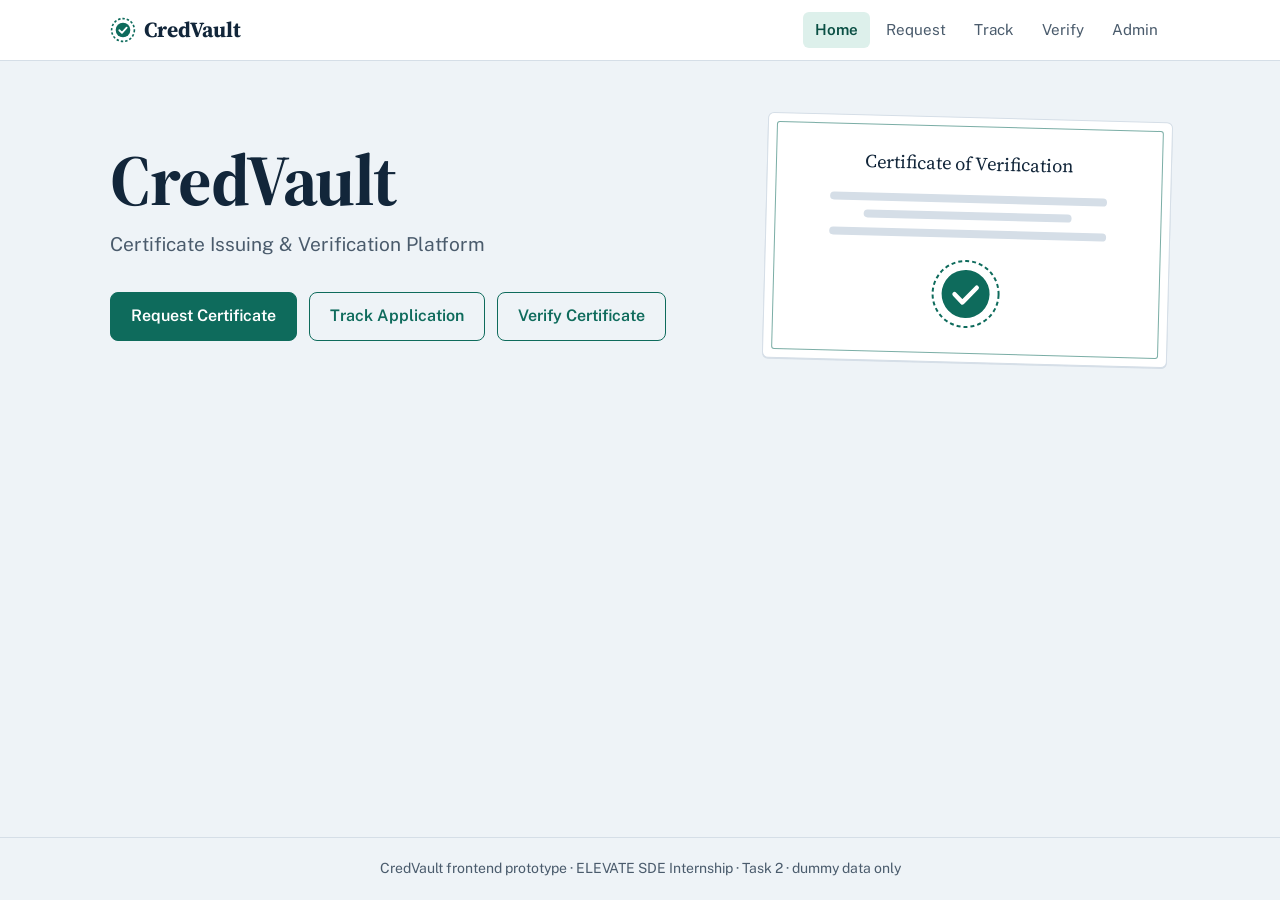
<file: ELEVATE-SDE-Task-2/index.html>
<!DOCTYPE html>
<html lang="en">
<head>
<meta charset="UTF-8">
<meta name="viewport" content="width=device-width, initial-scale=1">
<title>Home · CredVault</title>
<link rel="preconnect" href="https://fonts.googleapis.com">
<link rel="preconnect" href="https://fonts.gstatic.com" crossorigin>
<link href="https://fonts.googleapis.com/css2?family=Public+Sans:wght@400;600&family=Source+Serif+4:opsz,wght@8..60,600;8..60,700&display=swap" rel="stylesheet">
<link rel="stylesheet" href="./assets/style.css">
</head>
<body data-root="./" data-page="home">
<header id="site-header"></header>
<main>

<section class="hero">
  <div>
    <h1>CredVault</h1>
    <p class="tagline">Certificate Issuing &amp; Verification Platform</p>
    <div class="actions">
      <a class="btn" href="request/index.html">Request Certificate</a>
      <a class="btn secondary" href="track/index.html">Track Application</a>
      <a class="btn secondary" href="verify/index.html">Verify Certificate</a>
    </div>
  </div>
  <div class="cert-art" aria-hidden="true">
    <div class="t">Certificate of Verification</div>
    <div class="ln m"></div><div class="ln s"></div><div class="ln m"></div>
    <svg class="seal" viewBox="0 0 72 72"><circle cx="36" cy="36" r="33" fill="none" stroke="var(--seal)" stroke-width="2" stroke-dasharray="4 3"/><circle cx="36" cy="36" r="24" fill="var(--seal)"/><path d="M25 36.5l8 8 14-15" fill="none" stroke="#fff" stroke-width="4.5" stroke-linecap="round" stroke-linejoin="round"/></svg>
  </div>
</section>

</main>
<footer id="site-footer"></footer>
<script src="./assets/app.js"></script>
<script>

</script>
</body>
</html>
</file>
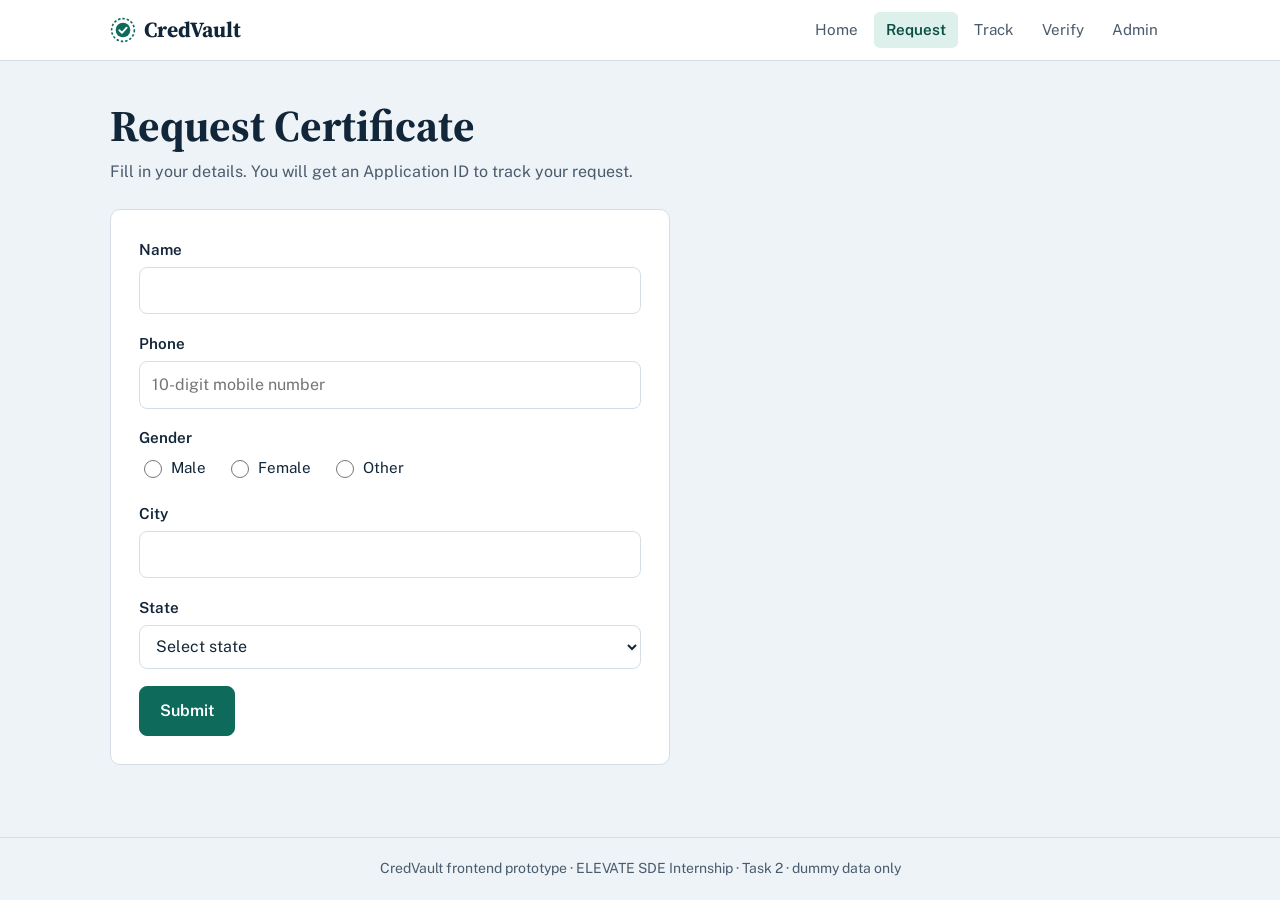
<file: ELEVATE-SDE-Task-2/request/index.html>
<!DOCTYPE html>
<html lang="en">
<head>
<meta charset="UTF-8">
<meta name="viewport" content="width=device-width, initial-scale=1">
<title>Request Certificate · CredVault</title>
<link rel="preconnect" href="https://fonts.googleapis.com">
<link rel="preconnect" href="https://fonts.gstatic.com" crossorigin>
<link href="https://fonts.googleapis.com/css2?family=Public+Sans:wght@400;600&family=Source+Serif+4:opsz,wght@8..60,600;8..60,700&display=swap" rel="stylesheet">
<link rel="stylesheet" href="../assets/style.css">
</head>
<body data-root="../" data-page="request">
<header id="site-header"></header>
<main>

<div class="narrow">
  <h1>Request Certificate</h1>
  <p class="lede">Fill in your details. You will get an Application ID to track your request.</p>
  <form id="form" class="panel" novalidate>
    <div class="field"><label for="name">Name</label>
      <input type="text" id="name" autocomplete="name"><p class="err" data-for="name"></p></div>
    <div class="field"><label for="phone">Phone</label>
      <input type="tel" id="phone" inputmode="numeric" maxlength="10" autocomplete="tel" placeholder="10-digit mobile number"><p class="err" data-for="phone"></p></div>
    <fieldset><legend>Gender</legend>
      <div class="radios">
        <label><input type="radio" name="gender" value="Male"> Male</label>
        <label><input type="radio" name="gender" value="Female"> Female</label>
        <label><input type="radio" name="gender" value="Other"> Other</label>
      </div><p class="err" data-for="gender"></p></fieldset>
    <div class="field"><label for="city">City</label>
      <input type="text" id="city" autocomplete="address-level2"><p class="err" data-for="city"></p></div>
    <div class="field"><label for="state">State</label>
      <select id="state"><option value="">Select state</option></select><p class="err" data-for="state"></p></div>
    <button class="btn" type="submit">Submit</button>
  </form>
  <div id="success" class="result ok" hidden role="status">
    <h2>Application submitted successfully!</h2>
    <p class="big-id">Application ID: <span id="appid"></span></p>
    <p>Save this ID. You need it to check your status.</p>
    <div class="actions"><a class="btn" id="trackLink" href="../track/index.html">Track Application</a>
    <button class="btn secondary" id="again" type="button">Submit another request</button></div>
  </div>
</div>

</main>
<footer id="site-footer"></footer>
<script src="../assets/app.js"></script>
<script>

const sel = document.getElementById("state");
CV.STATES.forEach(s => sel.add(new Option(s, s)));
const form = document.getElementById("form");
const setErr = (k, msg) => {
  const p = document.querySelector('[data-for="' + k + '"]'); if (p) p.textContent = msg || "";
  const el = document.getElementById(k); if (el) el.classList.toggle("invalid", !!msg);
};
function validate() {
  const v = {
    name: document.getElementById("name").value.trim(),
    phone: document.getElementById("phone").value.trim(),
    gender: (form.querySelector('input[name="gender"]:checked') || {}).value || "",
    city: document.getElementById("city").value.trim(),
    state: sel.value
  };
  let ok = true;
  const need = (k, msg) => { setErr(k, msg); if (msg) ok = false; };
  need("name", v.name ? "" : "Enter your name.");
  need("phone", !v.phone ? "Enter your phone number." : /^[6-9]\d{9}$/.test(v.phone) ? "" : "Enter a valid 10-digit mobile number.");
  need("gender", v.gender ? "" : "Select a gender.");
  need("city", v.city ? "" : "Enter your city.");
  need("state", v.state ? "" : "Select your state.");
  return ok ? v : null;
}
form.addEventListener("submit", e => {
  e.preventDefault();
  const v = validate(); if (!v) return;
  const app = CV.addApp(v);
  document.getElementById("appid").textContent = "#" + app.id;
  document.getElementById("trackLink").href = "../track/index.html?id=" + app.id;
  form.hidden = true;
  const s = document.getElementById("success"); s.hidden = false; s.focus && s.setAttribute("tabindex","-1"); s.focus();
});
document.getElementById("again").addEventListener("click", () => {
  form.reset(); form.hidden = false; document.getElementById("success").hidden = true;
});
document.getElementById("phone").addEventListener("input", e => { e.target.value = e.target.value.replace(/\D/g, ""); });

</script>
</body>
</html>
</file>
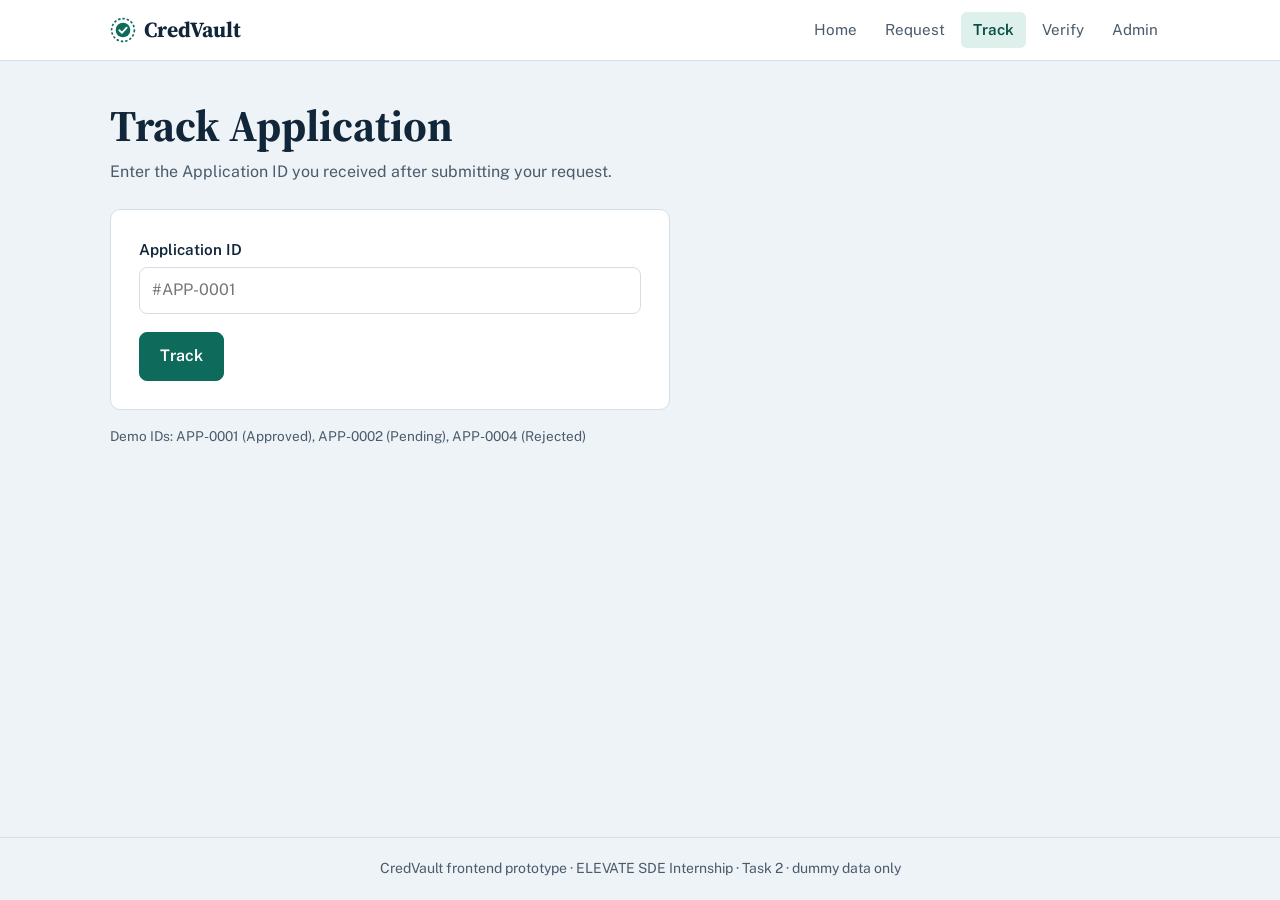
<file: ELEVATE-SDE-Task-2/track/index.html>
<!DOCTYPE html>
<html lang="en">
<head>
<meta charset="UTF-8">
<meta name="viewport" content="width=device-width, initial-scale=1">
<title>Track Application · CredVault</title>
<link rel="preconnect" href="https://fonts.googleapis.com">
<link rel="preconnect" href="https://fonts.gstatic.com" crossorigin>
<link href="https://fonts.googleapis.com/css2?family=Public+Sans:wght@400;600&family=Source+Serif+4:opsz,wght@8..60,600;8..60,700&display=swap" rel="stylesheet">
<link rel="stylesheet" href="../assets/style.css">
</head>
<body data-root="../" data-page="track">
<header id="site-header"></header>
<main>

<div class="narrow">
  <h1>Track Application</h1>
  <p class="lede">Enter the Application ID you received after submitting your request.</p>
  <form id="form" class="panel" novalidate>
    <div class="field"><label for="appId">Application ID</label>
      <input type="text" id="appId" placeholder="#APP-0001" autocomplete="off"><p class="err" id="err"></p></div>
    <button class="btn" type="submit">Track</button>
  </form>
  <div id="out" role="status" aria-live="polite"></div>
  <p class="note">Demo IDs: APP-0001 (Approved), APP-0002 (Pending), APP-0004 (Rejected)</p>
</div>

</main>
<footer id="site-footer"></footer>
<script src="../assets/app.js"></script>
<script>

const input = document.getElementById("appId"), err = document.getElementById("err"), out = document.getElementById("out");
function run() {
  out.innerHTML = ""; err.textContent = ""; input.classList.remove("invalid");
  const q = input.value.trim();
  if (!q) { err.textContent = "Enter an Application ID."; input.classList.add("invalid"); return; }
  const a = CV.findApp(q);
  if (!a) { out.innerHTML = '<div class="result bad">Application not found. Check the ID and try again.</div>'; return; }
  out.innerHTML = '<div class="result"><h2>' + CV.esc("#" + a.id) + '</h2><dl class="details">' +
    '<dt>Name</dt><dd>' + CV.esc(a.name) + '</dd>' +
    '<dt>Status</dt><dd>' + CV.badge(a.status) + '</dd>' +
    '<dt>Submission date</dt><dd>' + CV.fmt(a.date) + '</dd>' +
    (a.certId ? '<dt>Certificate ID</dt><dd>' + CV.esc(a.certId) + '</dd>' : '') +
    '</dl></div>';
}
document.getElementById("form").addEventListener("submit", e => { e.preventDefault(); run(); });
const pre = new URLSearchParams(location.search).get("id");
if (pre) { input.value = pre; run(); }

</script>
</body>
</html>
</file>
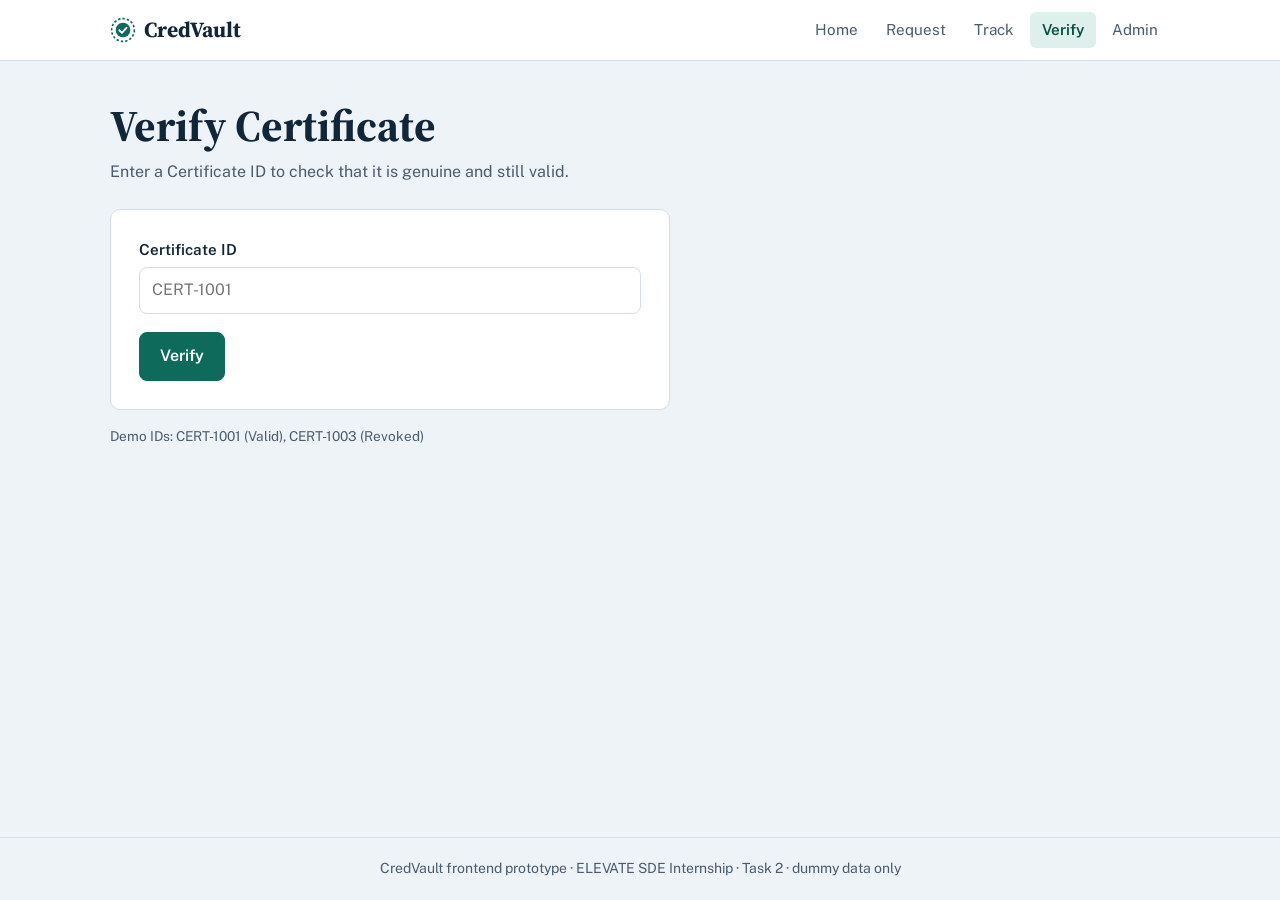
<file: ELEVATE-SDE-Task-2/verify/index.html>
<!DOCTYPE html>
<html lang="en">
<head>
<meta charset="UTF-8">
<meta name="viewport" content="width=device-width, initial-scale=1">
<title>Verify Certificate · CredVault</title>
<link rel="preconnect" href="https://fonts.googleapis.com">
<link rel="preconnect" href="https://fonts.gstatic.com" crossorigin>
<link href="https://fonts.googleapis.com/css2?family=Public+Sans:wght@400;600&family=Source+Serif+4:opsz,wght@8..60,600;8..60,700&display=swap" rel="stylesheet">
<link rel="stylesheet" href="../assets/style.css">
</head>
<body data-root="../" data-page="verify">
<header id="site-header"></header>
<main>

<div class="narrow">
  <h1>Verify Certificate</h1>
  <p class="lede">Enter a Certificate ID to check that it is genuine and still valid.</p>
  <form id="form" class="panel" novalidate>
    <div class="field"><label for="certId">Certificate ID</label>
      <input type="text" id="certId" placeholder="CERT-1001" autocomplete="off"><p class="err" id="err"></p></div>
    <button class="btn" type="submit">Verify</button>
  </form>
  <div id="out" role="status" aria-live="polite"></div>
  <p class="note">Demo IDs: CERT-1001 (Valid), CERT-1003 (Revoked)</p>
</div>

</main>
<footer id="site-footer"></footer>
<script src="../assets/app.js"></script>
<script>

const input = document.getElementById("certId"), err = document.getElementById("err"), out = document.getElementById("out");
document.getElementById("form").addEventListener("submit", e => {
  e.preventDefault();
  out.innerHTML = ""; err.textContent = ""; input.classList.remove("invalid");
  const q = input.value.trim();
  if (!q) { err.textContent = "Enter a Certificate ID."; input.classList.add("invalid"); return; }
  const c = CV.findCert(q);
  if (!c) { out.innerHTML = '<div class="result bad">Certificate not found. Status: ' + CV.badge("Not Found") + '</div>'; return; }
  out.innerHTML = '<div class="result ' + (c.status === "Valid" ? "ok" : "bad") + '" style="font-weight:400"><h2>' + CV.esc(c.id) + '</h2><dl class="details">' +
    '<dt>Name</dt><dd>' + CV.esc(c.name) + '</dd>' +
    '<dt>Phone</dt><dd>' + CV.esc(c.phone) + '</dd>' +
    '<dt>Issued on</dt><dd>' + CV.fmt(c.issuedOn) + '</dd>' +
    '<dt>Status</dt><dd>' + CV.badge(c.status) + '</dd></dl></div>';
});

</script>
</body>
</html>
</file>
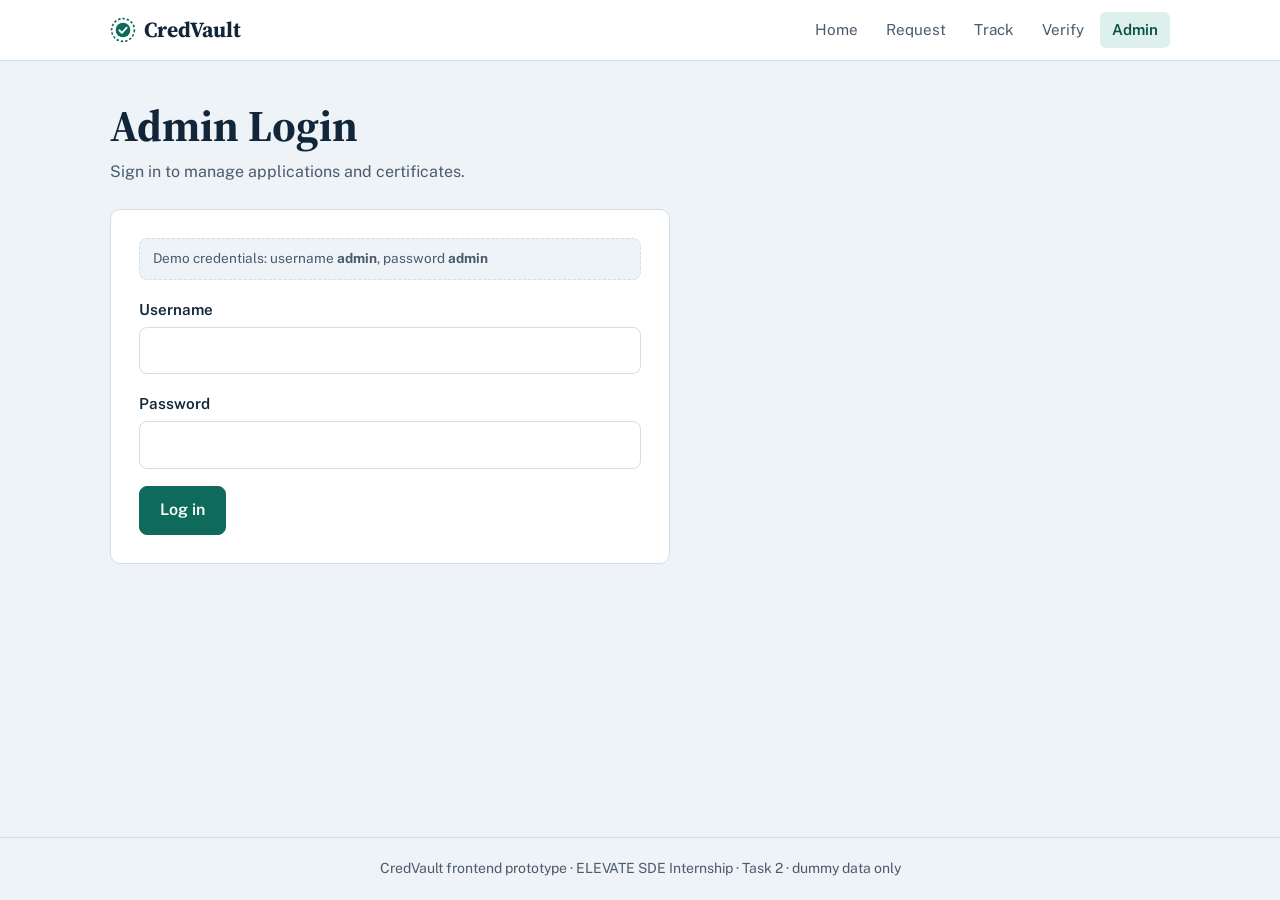
<file: ELEVATE-SDE-Task-2/admin/applications/index.html>
<!DOCTYPE html>
<html lang="en">
<head>
<meta charset="UTF-8">
<meta name="viewport" content="width=device-width, initial-scale=1">
<title>Applications · CredVault</title>
<link rel="preconnect" href="https://fonts.googleapis.com">
<link rel="preconnect" href="https://fonts.gstatic.com" crossorigin>
<link href="https://fonts.googleapis.com/css2?family=Public+Sans:wght@400;600&family=Source+Serif+4:opsz,wght@8..60,600;8..60,700&display=swap" rel="stylesheet">
<link rel="stylesheet" href="../../assets/style.css">
</head>
<body data-root="../../" data-page="applications">
<header id="site-header"></header>
<main>

<div class="toolbar"><div><h1>Applications</h1><p class="lede" style="margin:0">Review requests and issue or reject them.</p></div></div>
<div class="table-wrap">
<table>
  <thead><tr><th>Application ID</th><th>Name</th><th>Phone</th><th>Gender</th><th>City</th><th>State</th><th>Status</th><th>Action</th></tr></thead>
  <tbody id="rows"></tbody>
</table>
</div>
<p class="note">Changes are saved in this browser only. <button class="linkbtn" id="reset" type="button">Reset demo data</button></p>

</main>
<footer id="site-footer"></footer>
<script src="../../assets/app.js"></script>
<script>

CV.requireAdmin("../../");
const rows = document.getElementById("rows");
function render() {
  const apps = CV.apps();
  if (!apps.length) { rows.innerHTML = '<tr><td colspan="8" class="empty">No applications yet.</td></tr>'; return; }
  rows.innerHTML = apps.map(a => {
    const pending = a.status === "Pending";
    return '<tr><td>' + CV.esc(a.id) + '</td><td>' + CV.esc(a.name) + '</td><td>' + CV.esc(a.phone) + '</td><td>' + CV.esc(a.gender) +
      '</td><td>' + CV.esc(a.city) + '</td><td>' + CV.esc(a.state) + '</td><td>' + CV.badge(a.status) +
      '</td><td class="actions-cell"><button class="btn sm" data-issue="' + a.id + '"' + (pending ? "" : " disabled") + '>Issue</button>' +
      '<button class="btn sm danger" data-reject="' + a.id + '"' + (pending ? "" : " disabled") + '>Reject</button></td></tr>';
  }).join("");
}
rows.addEventListener("click", e => {
  const t = e.target.closest("button"); if (!t) return;
  if (t.dataset.issue) CV.issue(t.dataset.issue);
  if (t.dataset.reject) CV.reject(t.dataset.reject);
  render();
});
document.getElementById("reset").addEventListener("click", () => { if (confirm("Reset all demo data?")) { CV.reset(); render(); } });
render();

</script>
</body>
</html>
</file>
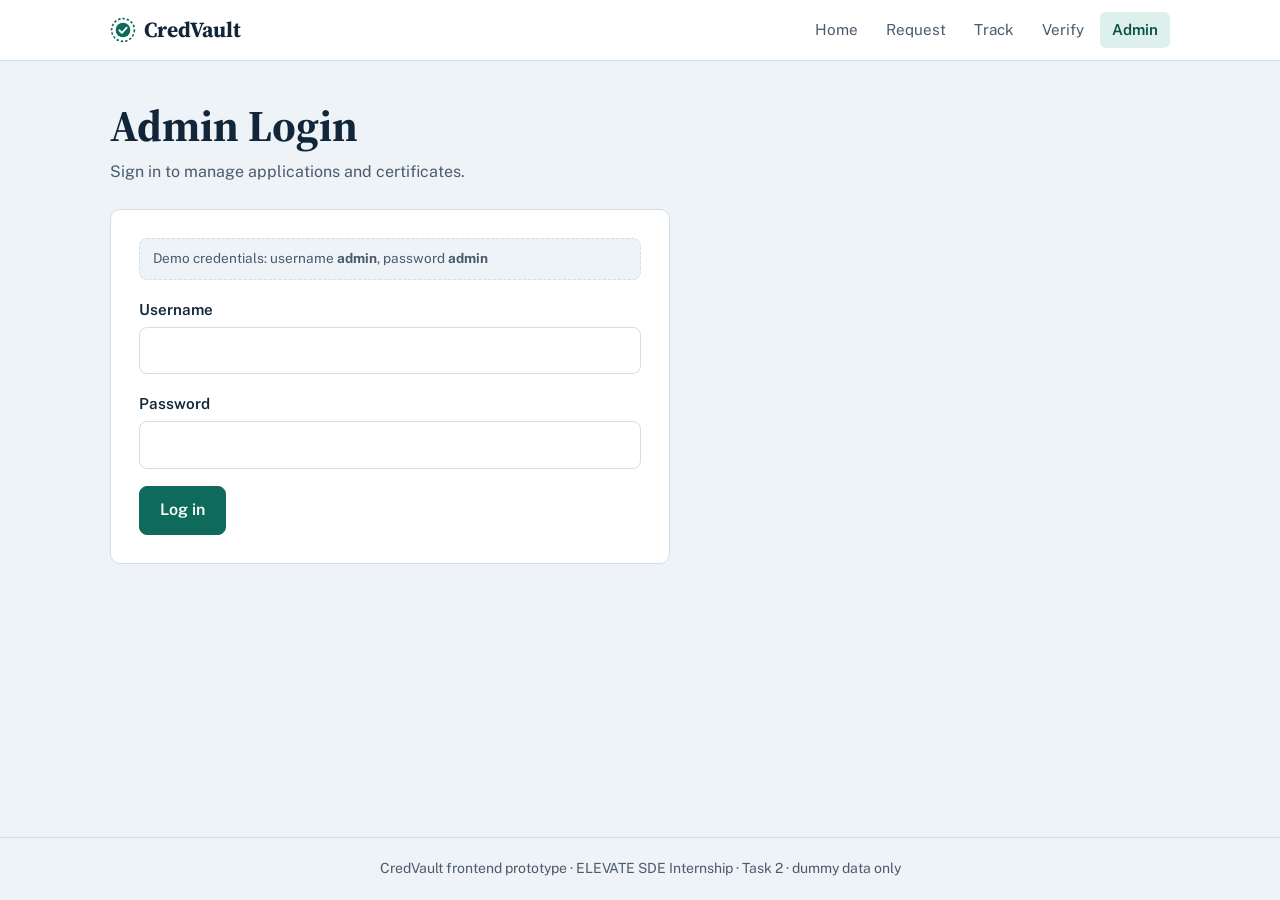
<file: ELEVATE-SDE-Task-2/admin/certificates/index.html>
<!DOCTYPE html>
<html lang="en">
<head>
<meta charset="UTF-8">
<meta name="viewport" content="width=device-width, initial-scale=1">
<title>Certificates · CredVault</title>
<link rel="preconnect" href="https://fonts.googleapis.com">
<link rel="preconnect" href="https://fonts.gstatic.com" crossorigin>
<link href="https://fonts.googleapis.com/css2?family=Public+Sans:wght@400;600&family=Source+Serif+4:opsz,wght@8..60,600;8..60,700&display=swap" rel="stylesheet">
<link rel="stylesheet" href="../../assets/style.css">
</head>
<body data-root="../../" data-page="certificates">
<header id="site-header"></header>
<main>

<div class="toolbar"><div><h1>Certificates</h1><p class="lede" style="margin:0">Issued certificates. Revoke any that should no longer be valid.</p></div></div>
<div class="table-wrap">
<table>
  <thead><tr><th>Certificate ID</th><th>Name</th><th>Phone</th><th>City</th><th>State</th><th>Issued On</th><th>Status</th><th>Action</th></tr></thead>
  <tbody id="rows"></tbody>
</table>
</div>
<p class="note">Issue a certificate from the <a href="../applications/index.html">Applications</a> page and it appears here.</p>

</main>
<footer id="site-footer"></footer>
<script src="../../assets/app.js"></script>
<script>

CV.requireAdmin("../../");
const rows = document.getElementById("rows");
function render() {
  const certs = CV.certs();
  if (!certs.length) { rows.innerHTML = '<tr><td colspan="8" class="empty">No certificates issued yet.</td></tr>'; return; }
  rows.innerHTML = certs.map(c =>
    '<tr><td>' + CV.esc(c.id) + '</td><td>' + CV.esc(c.name) + '</td><td>' + CV.esc(c.phone) + '</td><td>' + CV.esc(c.city) +
    '</td><td>' + CV.esc(c.state) + '</td><td>' + CV.fmt(c.issuedOn) + '</td><td>' + CV.badge(c.status) +
    '</td><td><button class="btn sm danger" data-revoke="' + c.id + '"' + (c.status === "Valid" ? "" : " disabled") + '>Revoke</button></td></tr>'
  ).join("");
}
rows.addEventListener("click", e => {
  const t = e.target.closest("button[data-revoke]"); if (!t) return;
  if (confirm("Revoke " + t.dataset.revoke + "? Verification will show it as Revoked.")) { CV.revoke(t.dataset.revoke); render(); }
});
render();

</script>
</body>
</html>
</file>
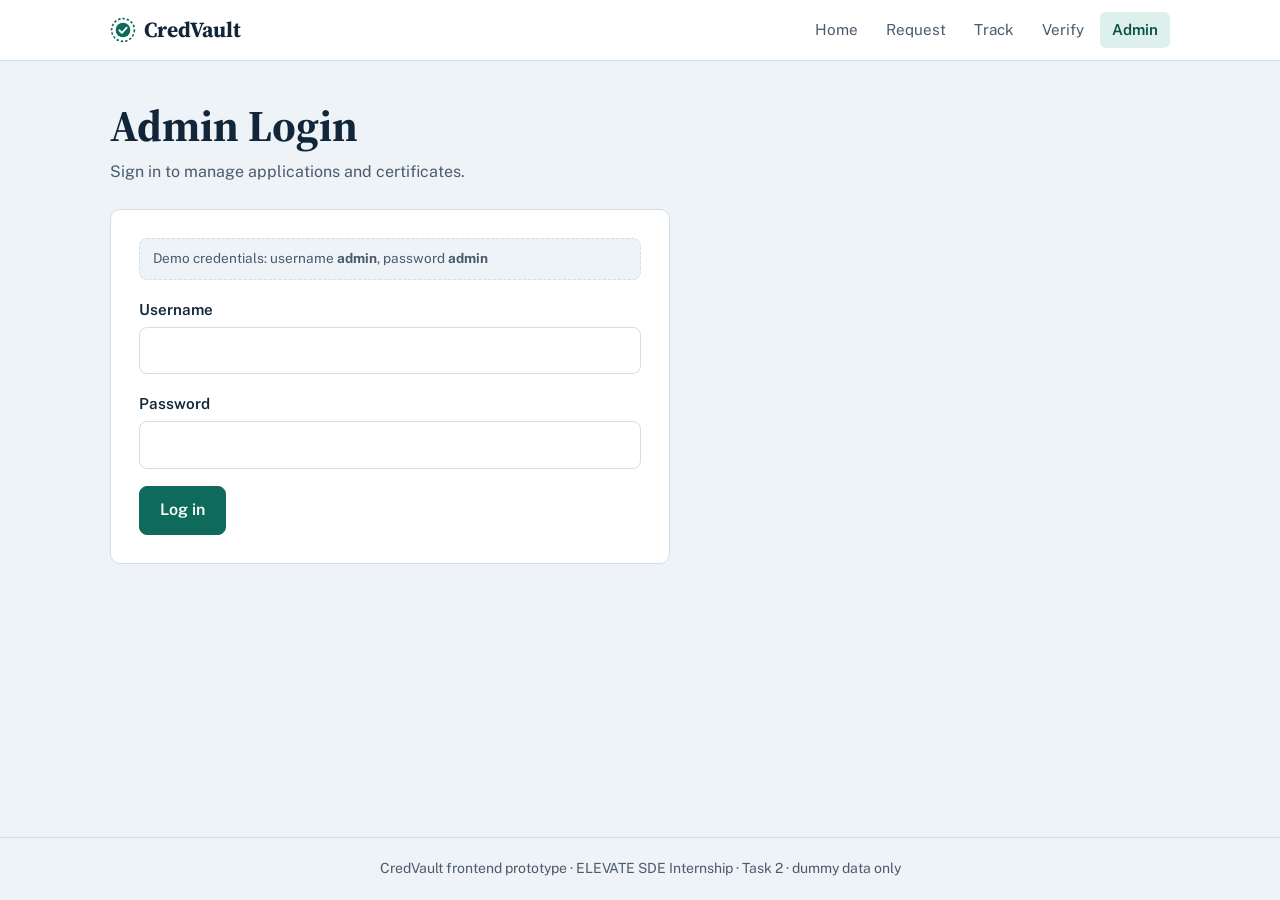
<file: ELEVATE-SDE-Task-2/admin/login/index.html>
<!DOCTYPE html>
<html lang="en">
<head>
<meta charset="UTF-8">
<meta name="viewport" content="width=device-width, initial-scale=1">
<title>Admin Login · CredVault</title>
<link rel="preconnect" href="https://fonts.googleapis.com">
<link rel="preconnect" href="https://fonts.gstatic.com" crossorigin>
<link href="https://fonts.googleapis.com/css2?family=Public+Sans:wght@400;600&family=Source+Serif+4:opsz,wght@8..60,600;8..60,700&display=swap" rel="stylesheet">
<link rel="stylesheet" href="../../assets/style.css">
</head>
<body data-root="../../" data-page="login">
<header id="site-header"></header>
<main>

<div class="narrow">
  <h1>Admin Login</h1>
  <p class="lede">Sign in to manage applications and certificates.</p>
  <form id="form" class="panel" novalidate>
    <div class="hint">Demo credentials: username <b>admin</b>, password <b>admin</b></div>
    <div class="field"><label for="user">Username</label>
      <input type="text" id="user" autocomplete="username"><p class="err" data-for="user"></p></div>
    <div class="field"><label for="pass">Password</label>
      <input type="password" id="pass" autocomplete="current-password"><p class="err" data-for="pass"></p></div>
    <p class="err" id="formErr" role="alert"></p>
    <button class="btn" type="submit">Log in</button>
  </form>
</div>

</main>
<footer id="site-footer"></footer>
<script src="../../assets/app.js"></script>
<script>

if (CV.isAdmin()) location.replace("../applications/index.html");
const u = document.getElementById("user"), p = document.getElementById("pass"), fe = document.getElementById("formErr");
const setErr = (k, el, msg) => { document.querySelector('[data-for="' + k + '"]').textContent = msg; el.classList.toggle("invalid", !!msg); };
document.getElementById("form").addEventListener("submit", e => {
  e.preventDefault(); fe.textContent = "";
  const uv = u.value.trim(), pv = p.value;
  setErr("user", u, uv ? "" : "Enter your username.");
  setErr("pass", p, pv ? "" : "Enter your password.");
  if (!uv || !pv) return;
  if (CV.login(uv, pv)) location.href = "../applications/index.html";
  else fe.textContent = "Incorrect username or password.";
});

</script>
</body>
</html>
</file>
<file: ELEVATE-SDE-Task-2/assets/style.css>
:root{
  --ink:#12263A; --ink-soft:#4A5B6C; --paper:#FFFFFF; --bg:#EEF3F7; --line:#D5DEE7;
  --seal:#0E6B5C; --seal-dark:#0A4F44; --seal-tint:#DDF0EB;
  --amber:#8A5A00; --amber-tint:#FBEFD2; --red:#A12D2D; --red-tint:#F9E0E0;
  --serif:"Source Serif 4","Georgia","Times New Roman",serif;
  --sans:"Public Sans","Segoe UI",system-ui,-apple-system,Roboto,Arial,sans-serif;
}
@media (prefers-color-scheme:dark){
  :root{--ink:#E8EEF4; --ink-soft:#A8B6C4; --paper:#16222E; --bg:#0F1923; --line:#2B3A49;
    --seal:#4FC2AB; --seal-dark:#7AD6C3; --seal-tint:#12332D;
    --amber:#F0C46A; --amber-tint:#3A2E10; --red:#F19A9A; --red-tint:#3B1B1B;}
}
*{box-sizing:border-box}
html{scroll-padding-top:70px}
body{margin:0;font-family:var(--sans);color:var(--ink);background:var(--bg);line-height:1.55;min-height:100vh;display:flex;flex-direction:column}
h1,h2{font-family:var(--serif);line-height:1.15;margin:0 0 .5rem}
h1{font-size:clamp(2rem,5vw,2.75rem);font-weight:700}
a{color:var(--seal)}
:focus-visible{outline:3px solid var(--seal);outline-offset:2px}

.site-header{background:var(--paper);border-bottom:1px solid var(--line);position:sticky;top:0;z-index:10}
.nav{max-width:1100px;margin:0 auto;padding:.75rem 1.25rem;display:flex;align-items:center;gap:1.5rem;flex-wrap:wrap}
.brand{font-family:var(--serif);font-weight:700;font-size:1.35rem;color:var(--ink);text-decoration:none;display:flex;align-items:center;gap:.5rem}
.brand svg{width:26px;height:26px}
.nav ul{list-style:none;display:flex;gap:.25rem;margin:0 0 0 auto;padding:0;flex-wrap:wrap}
.nav a.link{display:block;padding:.4rem .75rem;border-radius:6px;color:var(--ink-soft);text-decoration:none;font-size:.95rem}
.nav a.link:hover{background:var(--bg);color:var(--ink)}
.nav a.link[aria-current="page"]{background:var(--seal-tint);color:var(--seal-dark);font-weight:600}

main{flex:1;width:100%;max-width:1100px;margin:0 auto;padding:2.5rem 1.25rem 3rem}
.narrow{max-width:560px}
.lede{color:var(--ink-soft);margin:0 0 1.5rem}
footer{border-top:1px solid var(--line);padding:1.25rem;text-align:center;color:var(--ink-soft);font-size:.875rem}

/* Hero */
.hero{display:grid;grid-template-columns:1.2fr .8fr;gap:3rem;align-items:center;padding:1rem 0}
.hero h1{font-size:clamp(2.75rem,8vw,4.5rem);letter-spacing:-.02em}
.tagline{font-size:1.2rem;color:var(--ink-soft);margin:0 0 2rem;max-width:34ch}
.actions{display:flex;gap:.75rem;flex-wrap:wrap}
.cert-art{background:var(--paper);border:1px solid var(--line);border-radius:6px;padding:1.75rem;position:relative;box-shadow:0 1px 0 var(--line);transform:rotate(1.5deg)}
.cert-art::before{content:"";position:absolute;inset:8px;border:1.5px solid var(--seal);border-radius:3px;opacity:.55;pointer-events:none}
.cert-art .t{font-family:var(--serif);font-size:1.15rem;text-align:center;margin:.25rem 0 1rem}
.cert-art .ln{height:8px;background:var(--line);border-radius:4px;margin:.6rem auto}
.cert-art .ln.s{width:60%}.cert-art .ln.m{width:80%}
.cert-art .seal{display:block;margin:1.25rem auto .25rem;width:72px;height:72px}

/* Buttons */
.btn{display:inline-block;font:inherit;font-weight:600;padding:.7rem 1.25rem;border-radius:8px;border:1.5px solid var(--seal);background:var(--seal);color:#fff;text-decoration:none;cursor:pointer;transition:background .15s}
.btn:hover{background:var(--seal-dark);border-color:var(--seal-dark)}
@media (prefers-color-scheme:dark){.btn{color:#08201B}}
.btn.secondary{background:transparent;color:var(--seal)}
.btn.secondary:hover{background:var(--seal-tint);border-color:var(--seal)}
@media (prefers-color-scheme:dark){.btn.secondary{color:var(--seal)}}
.btn.sm{padding:.3rem .7rem;font-size:.85rem;border-radius:6px}
.btn.danger{background:transparent;border-color:var(--red);color:var(--red)}
.btn.danger:hover{background:var(--red-tint)}
.btn:disabled{opacity:.4;cursor:not-allowed}

/* Forms */
.panel{background:var(--paper);border:1px solid var(--line);border-radius:10px;padding:1.75rem}
.field{margin-bottom:1.1rem}
label,legend{display:block;font-weight:600;margin-bottom:.35rem;font-size:.95rem;padding:0}
input[type=text],input[type=tel],input[type=password],select{width:100%;font:inherit;padding:.65rem .75rem;border:1.5px solid var(--line);border-radius:8px;background:var(--paper);color:var(--ink)}
input:focus,select:focus{border-color:var(--seal)}
fieldset{border:0;margin:0 0 1.1rem;padding:0}
.radios{display:flex;gap:1.25rem;flex-wrap:wrap}
.radios label{font-weight:400;display:flex;align-items:center;gap:.4rem;margin:0}
.radios input{accent-color:var(--seal);width:1.1rem;height:1.1rem}
.err{color:var(--red);font-size:.85rem;margin:.3rem 0 0;min-height:0}
.invalid{border-color:var(--red)!important}

/* Results */
.result{margin-top:1.25rem;border-radius:10px;padding:1.25rem 1.5rem;border:1px solid var(--line);background:var(--paper)}
.result.ok{border-color:var(--seal);background:var(--seal-tint)}
.result.bad{border-color:var(--red);background:var(--red-tint);color:var(--red);font-weight:600}
.result h2{font-size:1.3rem}
.big-id{font-family:var(--serif);font-size:1.6rem;font-weight:700}
dl.details{display:grid;grid-template-columns:max-content 1fr;gap:.4rem 1.5rem;margin:.75rem 0 0}
dl.details dt{color:var(--ink-soft)}dl.details dd{margin:0;font-weight:600}
.badge{display:inline-block;padding:.15rem .6rem;border-radius:999px;font-size:.8rem;font-weight:700}
.badge.Approved,.badge.Valid{background:var(--seal-tint);color:var(--seal-dark)}
.badge.Pending{background:var(--amber-tint);color:var(--amber)}
.badge.Rejected,.badge.Revoked,.badge.NotFound{background:var(--red-tint);color:var(--red)}

/* Tables */
.toolbar{display:flex;justify-content:space-between;align-items:end;gap:1rem;flex-wrap:wrap;margin-bottom:1rem}
.table-wrap{overflow-x:auto;background:var(--paper);border:1px solid var(--line);border-radius:10px}
table{border-collapse:collapse;width:100%;min-width:760px;font-size:.92rem}
th,td{text-align:left;padding:.75rem .9rem;border-bottom:1px solid var(--line);white-space:nowrap}
th{background:var(--bg);font-weight:600;color:var(--ink-soft)}
tbody tr:last-child td{border-bottom:0}
td.actions-cell button+button{margin-left:.4rem}
.empty{padding:2rem;text-align:center;color:var(--ink-soft)}
.note{color:var(--ink-soft);font-size:.85rem;margin-top:1rem}
.linkbtn{background:none;border:0;color:var(--seal);font:inherit;text-decoration:underline;cursor:pointer;padding:0}
.hint{background:var(--bg);border:1px dashed var(--line);border-radius:8px;padding:.6rem .8rem;font-size:.85rem;color:var(--ink-soft);margin-bottom:1.1rem}

@media (max-width:760px){
  .hero{grid-template-columns:1fr;gap:2rem}
  .cert-art{transform:none}
  .nav ul{margin-left:0;width:100%}
  main{padding-top:1.75rem}
}
@media (prefers-reduced-motion:reduce){*{transition:none!important}}
</file>
